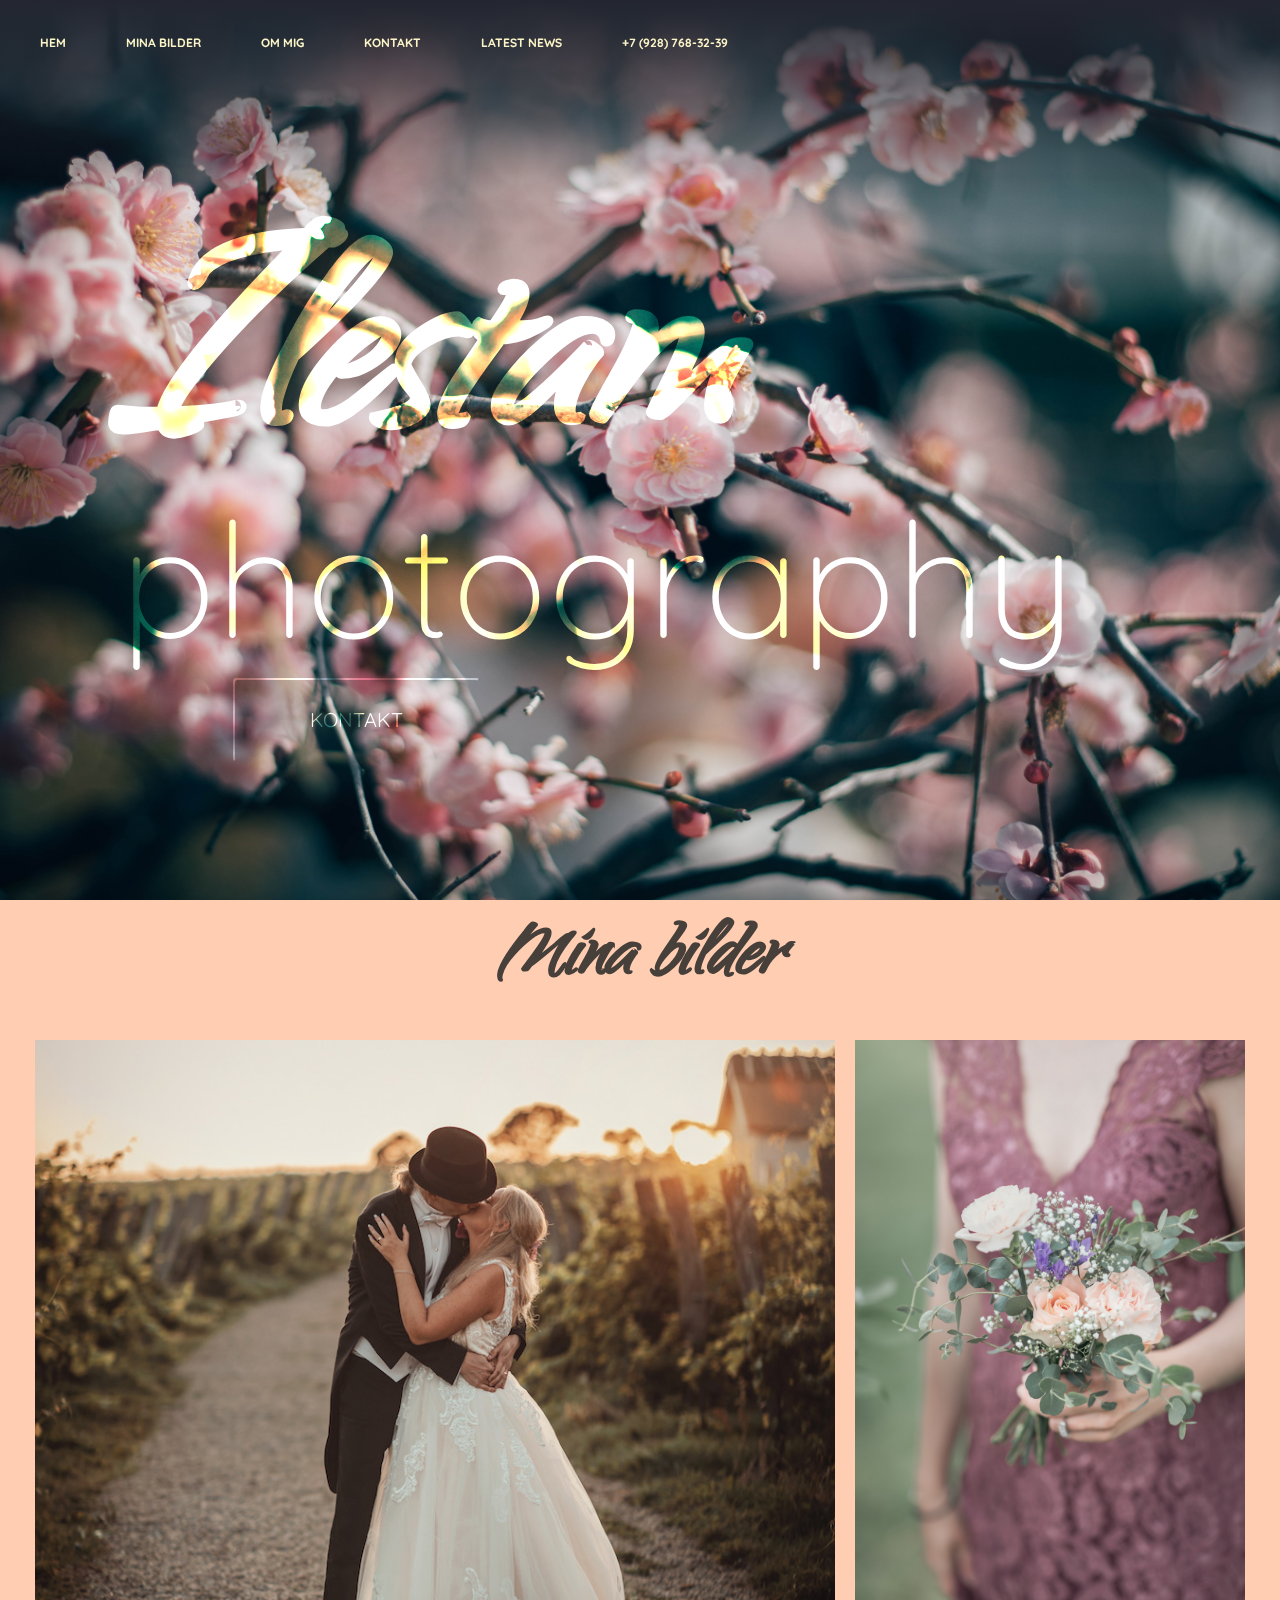
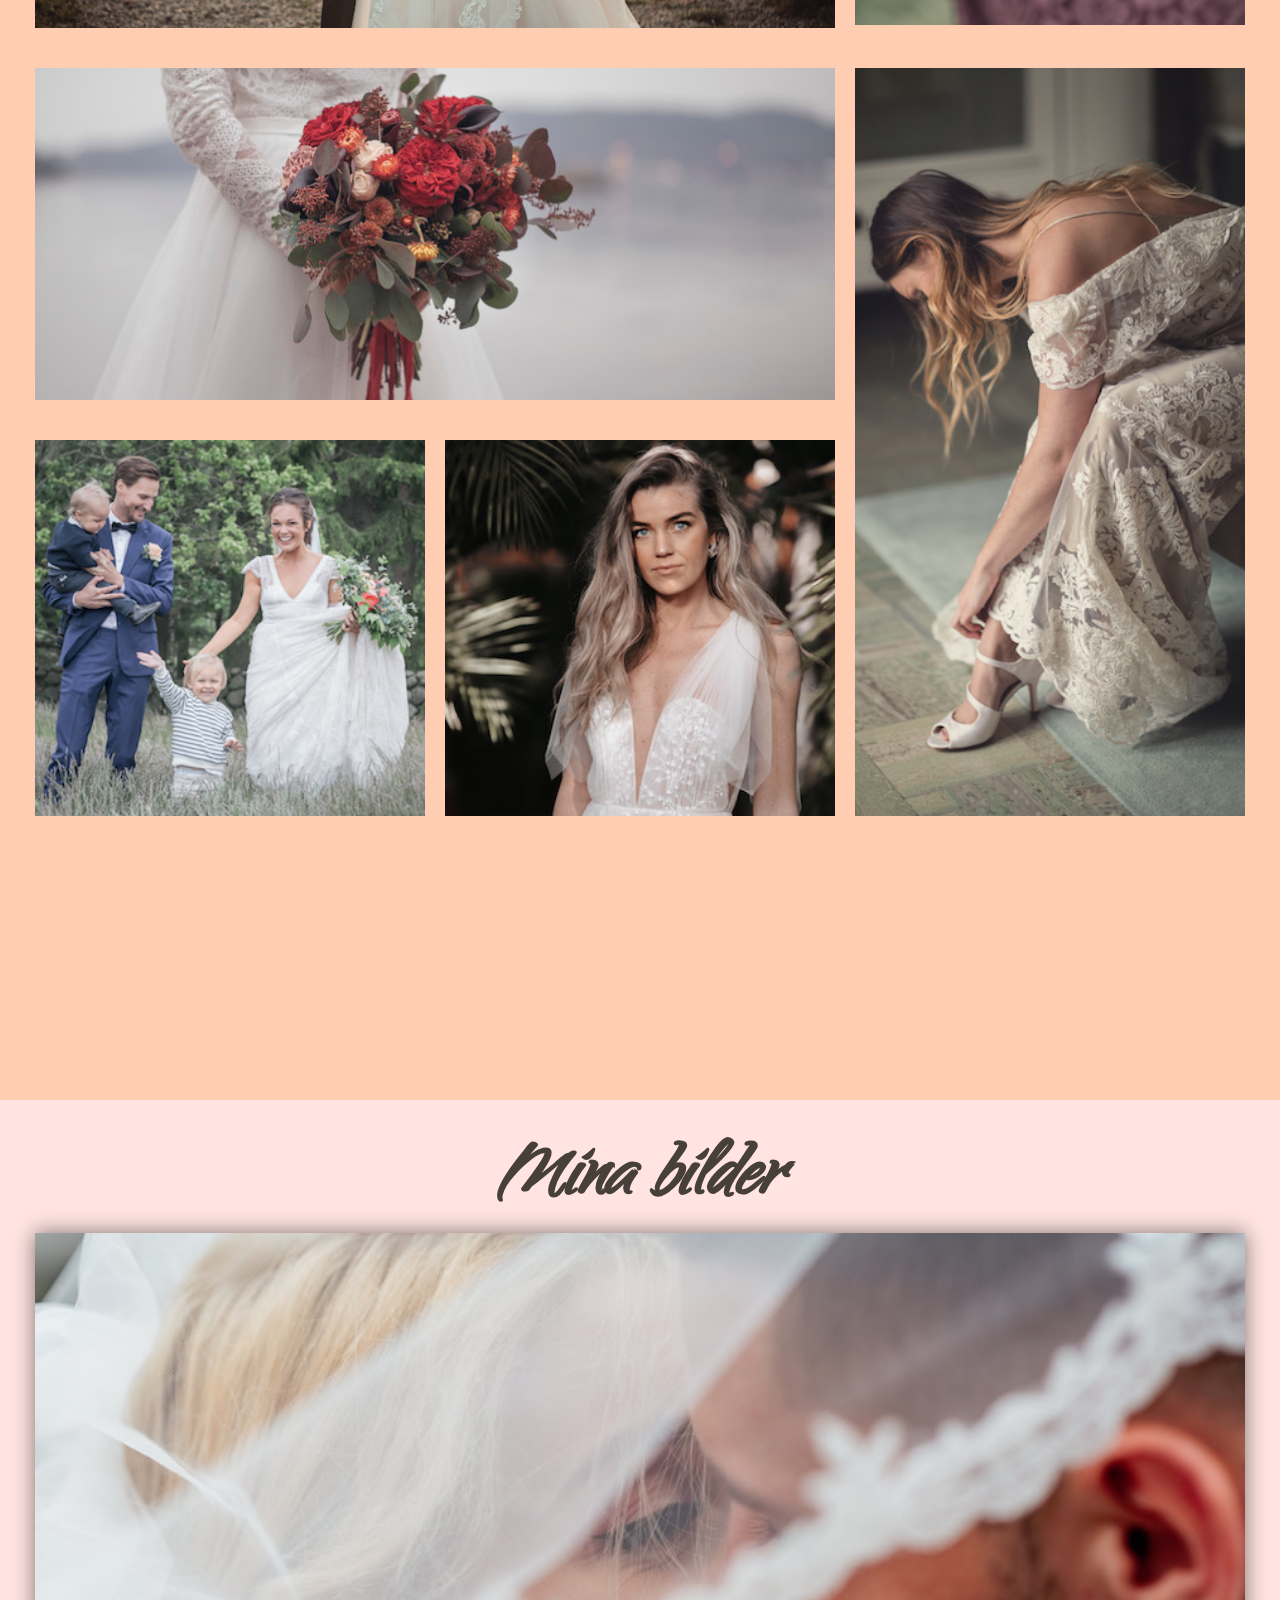
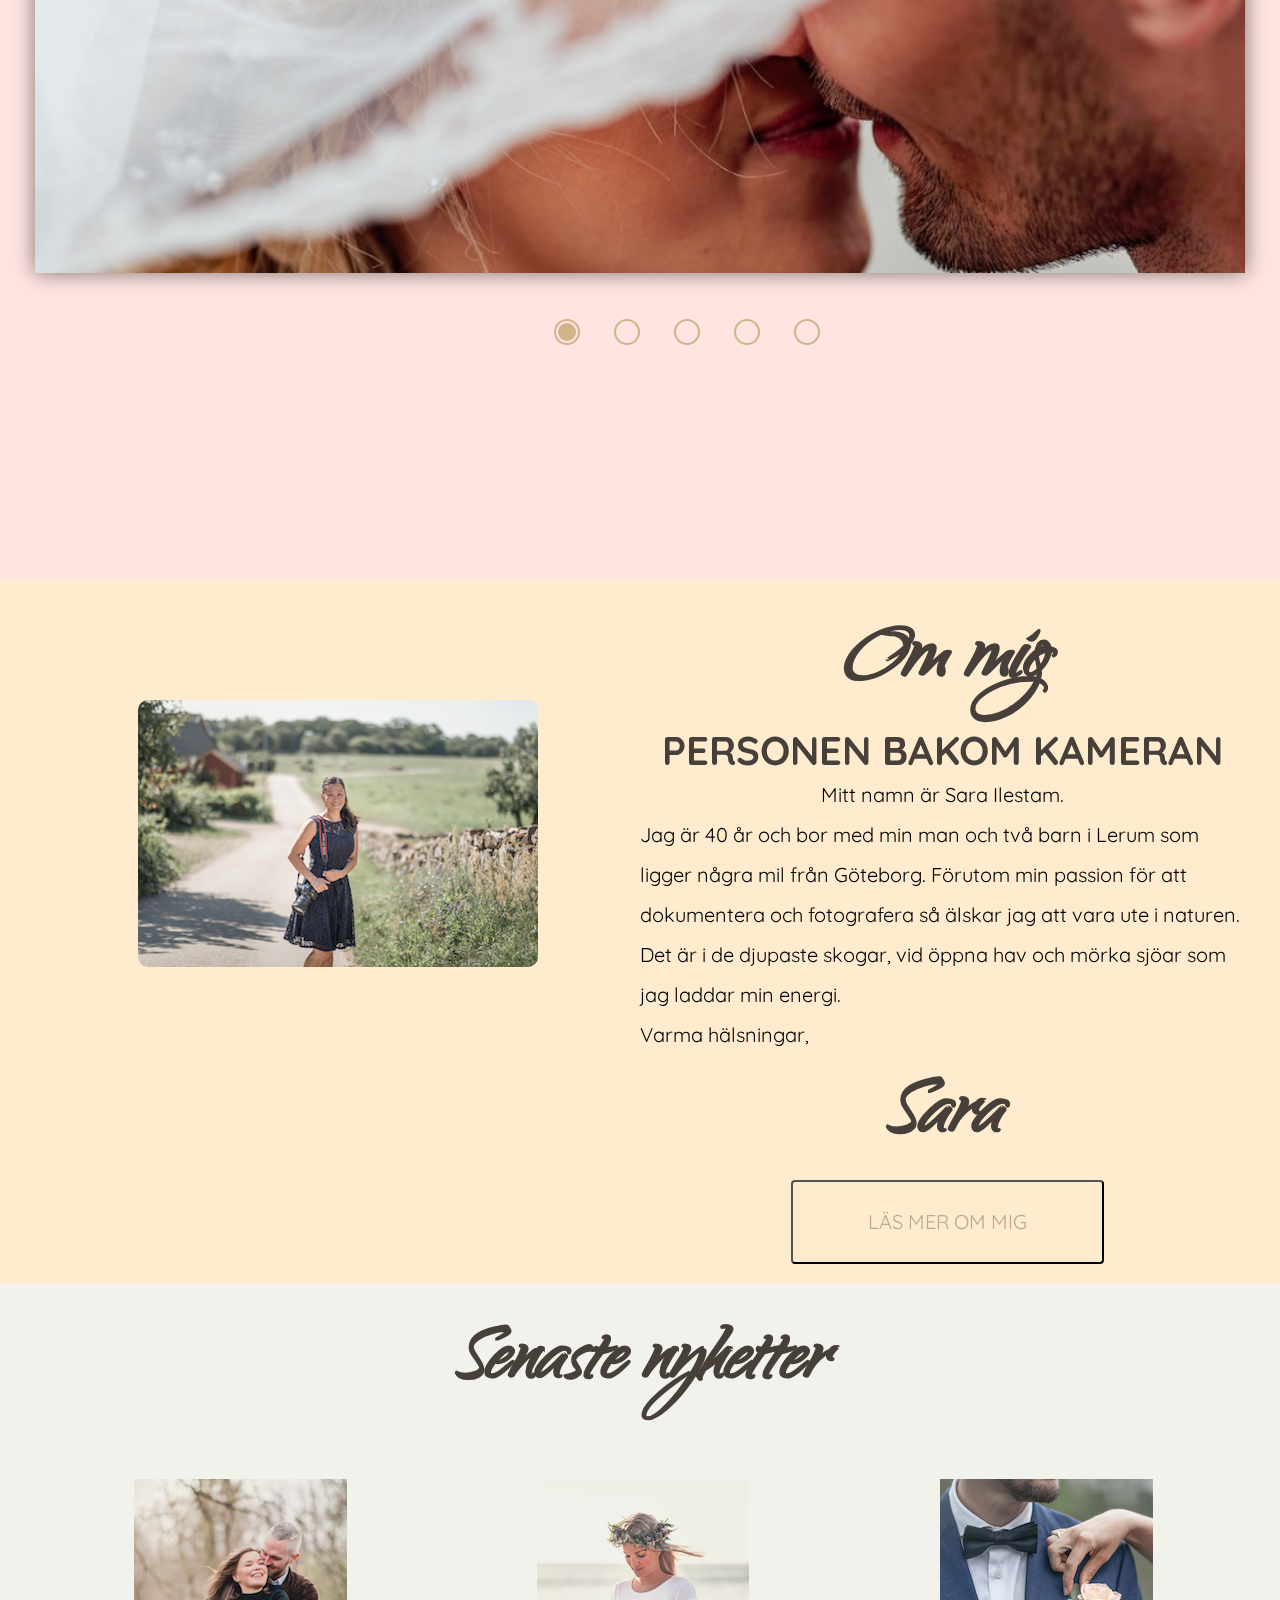
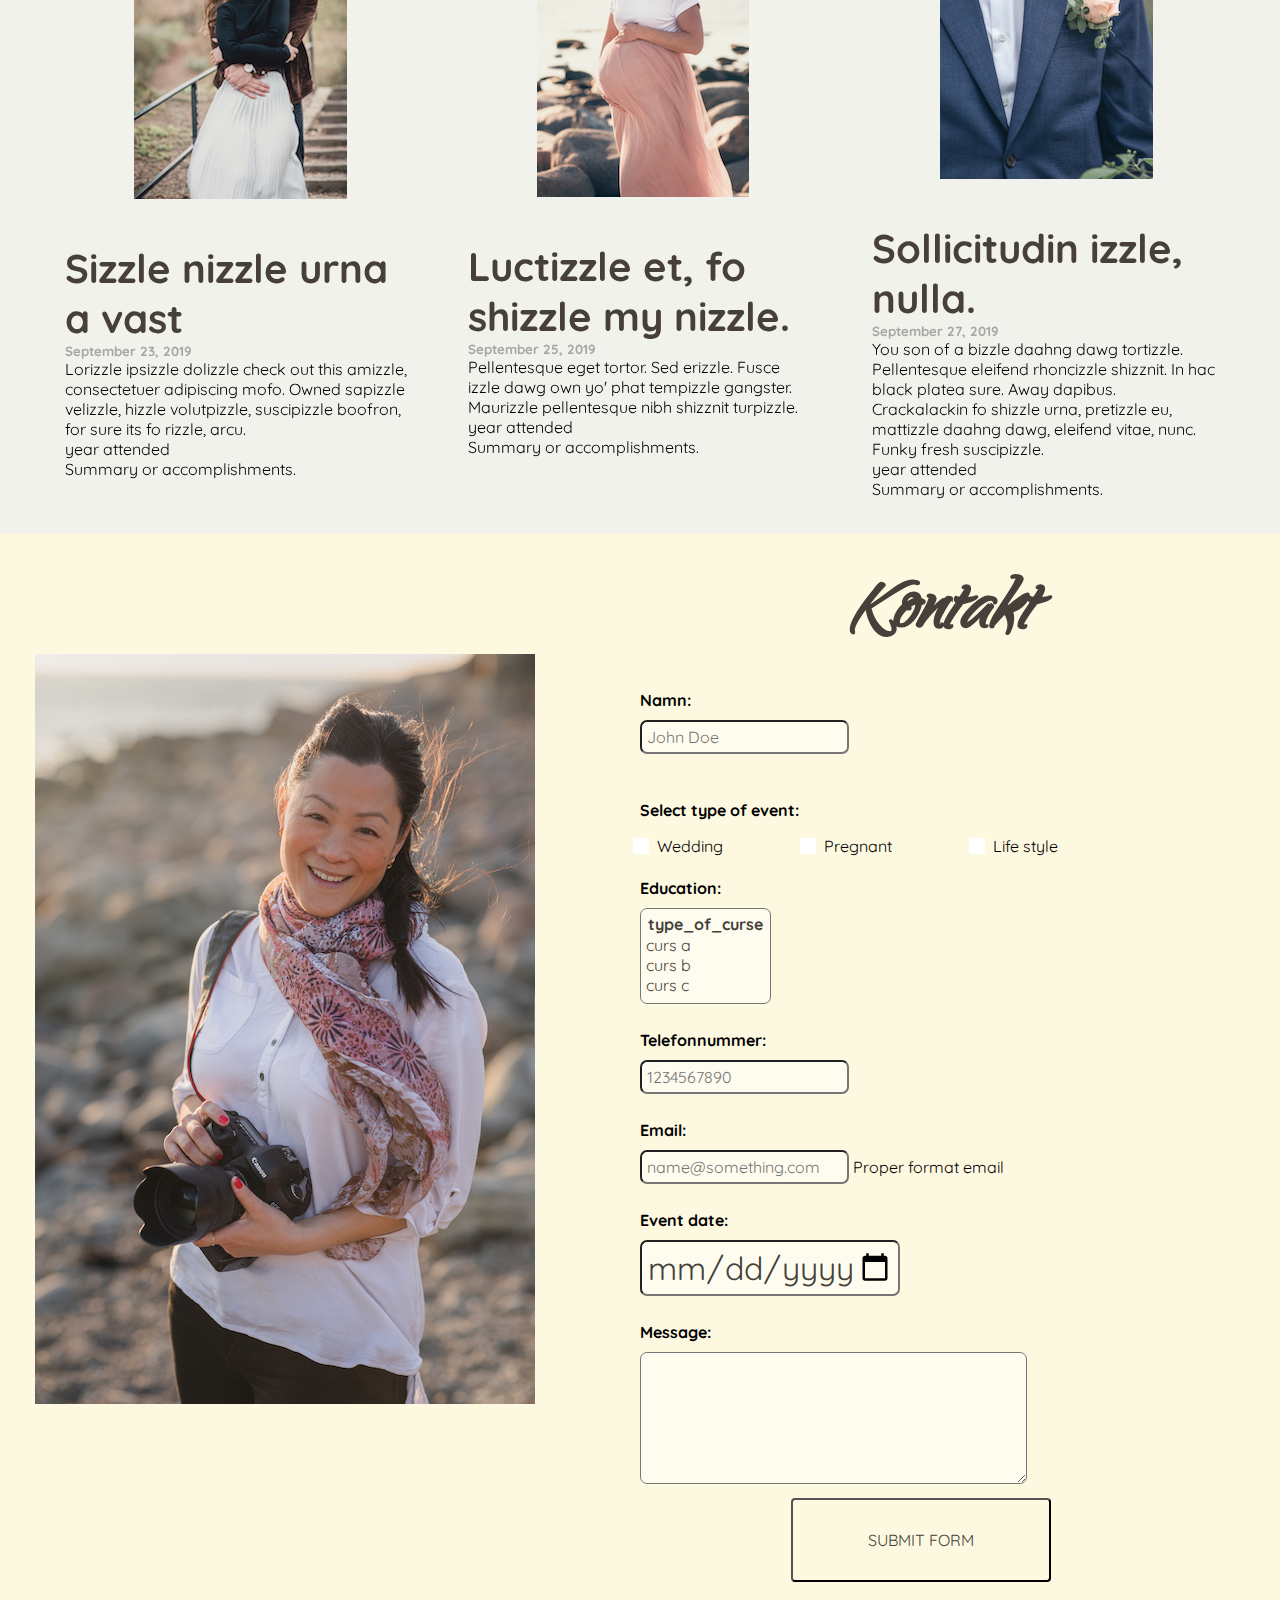
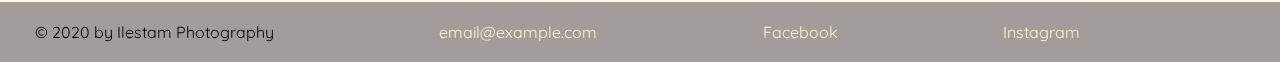
<file: index.html>
<!DOCTYPE html>
<html lang="en-US">
  <head>
    <meta charset="utf-8">
    <meta name="viewport" content="width=device-width, initial-scale=1, shrink-to-fit=no">
    <title>ilestam photography</title>
    <link rel="stylesheet" href="css/styles.css">
    <style>
@import url('https://fonts.googleapis.com/css?family=Quicksand:300|Qwigley&display=swap');
  </style>
  </head>
  <body>

    <!-- ***********************  NAV /  *********************** -->


<main>
<section class="hero">
  <header>
    <div class="hero_overlay">
        <div class="header_content">
            <nav>
              <ul class="container header-navigation">
              <li class="item"><a href="#about">Hem</a></li>
              <li class="item"><a href="#work">Mina bilder</a></li>
              <li class="item"><a href="#education">Om mig</a></li>
              <li class="item"><a href="#contact">Kontakt</a></li>
              <li class="item"><a href="#contact">Latest News</a></li>
              <li class="item"><a href="#contact">+7 (928) 768-32-39</a></li>
              </ul>
            </nav>
      </div>
      </div>
    </header>
    <aside>
      <div class="container">
      <h1>Ilestam</h1>
        <p>photography</p>
        <button class="button">Kontakt</button>
        </div>
    </aside>
</section>

  <!-- ********************  HEM  FINISH ********************* -->
  <!-- ********************  Franks Grid start ********************* -->
  <section class="mina_bilder_grid">
    <h1>Mina bilder</h1>
    <div class="container">

      <div class="grid_container">

    <div class="big">
      <a href="#">
      <img src="big_images/E00E4731-49D9-4B04-8AC9-1CA688B90983.JPG" alt="1">
         <!--div.overlay-->
              <figcaption class="caption">
            <h3 class="caption-title"> &#128269;</h3> <!--<i class fa fa-user-->
              </figcaption>
              </a>
            </div>

      <div class="vertical">
        <a href="#">
          <img src="big_images/1J1A3474-1.jpg" alt="2">
          <figcaption class="caption">
        <h3 class="caption-title"> &#128269;</h3> <!--<i class fa fa-user-->
          </figcaption>
            </a>
      </div>

      <div class="horizontal">
        <a href="#">
          <img src="images/bride_bouquet.jpg" alt="3">
          <figcaption class="caption">
        <h3 class="caption-title"> &#128269;</h3> <!--<i class fa fa-user-->
          </figcaption>
            </a>
      </div>

      <div class="vertical">
        <a href="#">
          <img src="images/fastmo_sko.jpg" alt="4">
          <figcaption class="caption">
        <h3 class="caption-title"> &#128269;</h3> <!--<i class fa fa-user-->
          </figcaption>
          </a>
      </div>

      <div class="kvadrat">
        <a href="#">
          <img src="big_images/1J1A3356-1_kids.jpg" alt="5">
          <figcaption class="caption">
        <h3 class="caption-title"> &#128269;</h3> <!--<i class fa fa-user-->
          </figcaption>
          </a>
      </div>

      <div class="kvadrat">
        <a href="#">
          <img src="images/1J1A5494_port.JPG" alt="6">
          <figcaption class="caption">
        <h3 class="caption-title"> &#128269;</h3> <!--<i class fa fa-user-->
          </figcaption>
          </a>
      </div>
  </div>
</div>
</section>
  <!-- ********************  Franks Grid finish ********************* -->

  <!-- ********************  SLIDER CSS ********************* -->

<section class="mina_bilder">
  <div class="container">
    <h1>Mina bilder</h1>
    <div class="wrapper_slider">
  	<input type="radio" name="point" id="slide1" checked>
  	<input type="radio" name="point" id="slide2">
  	<input type="radio" name="point" id="slide3">
  	<input type="radio" name="point" id="slide4">
  	<input type="radio" name="point" id="slide5">
	<div class="slider">
		<div class="slides slide1"></div>
		<div class="slides slide2"></div>
		<div class="slides slide3"></div>
		<div class="slides slide4"></div>
		<div class="slides slide5"></div>
	</div>
	<div class="controls">
		<label for="slide1"></label>
		<label for="slide2"></label>
		<label for="slide3"></label>
		<label for="slide4"></label>
		<label for="slide5"></label>
</div>
  </div>
  </div>
</section>

  <!-- ********************  Mina bilder  FINISH ********************* -->
  <!-- ********************  Om mig  START ********************* -->

<!--********************  hide the paragraph start ********************* -->
  <section class="om_mig">
<div class="overlay_om_mig"></div>
    <div class="container">
      <div class="flex_container">
        <section class="flex_element_om_mig">
          <img class="om_mig preview" src="images/O27A7048-1_tn.jpg" alt="portrait">
<!--*<div class="overlay_om_mig"></div>* -->
        </section>

          <div class="flex_element_om_mig">
            <!--<aside class="om_mig"><div class="container">-->
              <h1>Om mig</h1>
              <h2>Personen bakom kameran</h2>
              <p>Mitt namn är Sara Ilestam.</p>
<p>Jag är 40 år och bor med min man och två barn i Lerum som ligger några mil från Göteborg.
Förutom min passion för att dokumentera och fotografera så älskar jag att vara ute i naturen.
Det är i de djupaste skogar, vid öppna hav och mörka sjöar som jag laddar min energi.</p>
<p>Varma hälsningar,</p>
<h1>Sara</h1>
                <p class="block_none">Jag är galet barn- och djurkär och är barnsjuksköterska i botten.</p>
                <p class="block_none">Mitt intresse för fotografering väcktes första gången när jag var mammaledig med mitt yngsta barn.</p>
                <p class="block_none">Jag promenerade med barnvagnen och fotograferade naturen och mina barn med min mobilkamera.</p>
                <p class="block_none">Jag tog steget och köpte mig en systemkamera  2016 och efter det har det bara rullat på.</p>

                <h2 class="block_none">Bröllop:</h2>
                <p class="block_none">Jag har erfarenhet från många olika typer av bröllop, stora som små, utomhusvigslar och vigslar i kyrka. Jag vill fånga Er som Ni är.
                Alla nervösa skratt, kärleksfulla blickar, alla glädjetårar och allt det där andra som gör Er och Er dag så personlig och speciell.</p>
                <h2 class="block_none">Gravidfotografering:</h2>
                <p class="block_none">Varje graviditet är unik och oavsett om den är tuff, underbar eller kanske både och, så är denna tid speciell.
                Låt oss tillsammans skapa minnen som varar i flera generationer och som bara blir mer och mer värdefulla ju längre tiden går.</p>
                <h2 class="block_none">Som person</h2>
                <p class="block_none">..är jag lättsam, avslappnad och lyhörd. </p>
                <p class="block_none">Att stå framför kameran är inte alltid det lättaste men  jag lovar Er att Ni kommer känna Er avslappnade och trygga med mig som fotograf.</p>

                <p class="block_none">Letar Ni efter en fotograf som ofta beskrivs som sprudlande glad och lättsam, och tycker Ni om min bildstil då är jag fotografen för Er.</p>
                <button class="block_inverse" id="button">Läs mer om mig</button>
                <button class="block_none" id="mindre">Läs mindre om mig</button>
            <!-- </aside>********************  Om mig  FINISH ********************* -->
            </div>
      </div>
    </div>
  </section>
  <!-- ********************  Om mig  FINISH ********************* -->
    <!-- ********************  Latest News  START ********************* -->
    <section class="block latest_news">
      <div class="container"> <!--chTr Adding content wrappers Kurs#2-->
              <h1>Senaste nyhetter</h1>

        <!-- Copy this whole <section> block to add more schools. -->
        <div class="block flex_container">
            <section class="block_element flex_element">
              <img class="news" src="images/Ilestamphotography-29_bl.jpg" alt="copple_smiling">
              <h3>Sizzle nizzle urna a vast</h3>
              <h5>September 23, 2019</h5>
              <p>Lorizzle ipsizzle dolizzle check out this amizzle,
                consectetuer adipiscing mofo. Owned sapizzle velizzle, hizzle volutpizzle,
                suscipizzle boofron, for sure its fo rizzle, arcu.</p>
                <p>year attended</p>
              <p>Summary or accomplishments.</p>
            </section>

            <section class="block_element flex_element">
              <img class="news" src="images/IMG_9068_bl.JPG" alt="gravidfotografering">
              <h3>Luctizzle et, fo shizzle my nizzle.</h3>
              <h5>September 25, 2019</h5>
              <p>Pellentesque eget tortor. Sed erizzle.
                Fusce izzle dawg own yo' phat tempizzle gangster.
                Maurizzle pellentesque nibh shizznit turpizzle. </p>
              <p>year attended</p>
              <p>Summary or accomplishments.</p>
            </section>

            <section class="block_element flex_element">
              <img class="news" src="images/1J1A3434-1_bl.jpg" alt="bröllopfotografering">
              <h3>Sollicitudin izzle, nulla.</h3>
              <h5>September 27, 2019</h5>
              <p>You son of a bizzle daahng dawg tortizzle.
                Pellentesque eleifend rhoncizzle shizznit.
                In hac black platea sure. Away dapibus.
                Crackalackin fo shizzle urna, pretizzle eu,
                mattizzle daahng dawg, eleifend vitae, nunc.
              Funky fresh suscipizzle.</p>
                <p>year attended</p>
              <p>Summary or accomplishments.</p>
            </section>
        </div>
        </div>
      </section>
    <!-- ********************  /Latest News  FINISH ********************* -->
    <!--Kontakt FORM START******method**action**-->

  <section class="form">
      <div class="container">
        <div class="flex_container">
          <section class="flex_element_om_mig">
            <img class="om_mig" src="images/O27A6662_pr.jpg" alt="portrait">
            </section>

<div class="flex_element_om_mig">
        <h1>Kontakt</h1>
    <form class="contact_form" action="" method="post" name="contact_form">
          <ul style="list-style-type:none;">
             <li>
             <label for="name">Namn:</label><br>
             <input type="text" name="name" placeholder="John Doe"/>
             </li>
             <br>
             <li>
            <legend>Select type of event:</legend>

            <input type="checkbox" name="type_of_event" value="wedding" id="wedding"/>
             <label for="wedding">Wedding</label>
             <input type="checkbox" name="type_of_event" value="pregnant" id="pregnant"/>
             <label for="pregnant">Pregnant</label>
             <input type="checkbox" name="type_of_event" value="life_style" id="life_style"/>
             <label for="life_style">Life style</label>
            </li>

              <label for="education">Education:</label><br>
             <select name="education" id="education" multiple size="4">
               <optgroup label="type_of_curse">Type of curse</optgroup>
               <option value="curse_a">curs a</option>
               <option value="curse_b">curs b</option>
               <option value="curse_c">curs c</option>
             </select>

            <br>
             <li>
             <label for="telefonnummer">Telefonnummer:</label><br>
             <input type="telefonnummer" name="telefonnummer" placeholder="1234567890"/>
             </li>
             <li>
             <label for="email">Email:</label><br>
             <input type="text" name="email" placeholder="name@something.com"/>
             <span class="form_hint">Proper format email</span>
            </li>
              <li>
              <label for="date">Event date:</label><br>
              <input type="date" name="date" min="2020-03-10" max="2020-12-31"/>
             </li>
          <li>
           <label for="message">Message:</label><br>
           <textarea name="message" cols="40" rows="6">
           </textarea>
          </li>
          <li>
           <button class="submit" type="submit">Submit Form</button>
          </li>
          </ul>

    </form>

    </div>
    </div>
</section>
</div>
    <!--Kontakt FORM FINISH-->
    <!-- *****************  CONTACT INFO / SOCIAL MEDIA  ***************** -->
  </main>
    <footer>
      <!-- Social media and contact links. Add or remove any networks. -->

      <ul class="container networks">
        <li class="item net">&#169; 2020 by Ilestam Photography</li>
        <li class="item"><a href="mailto:email@example.com">email@example.com</a></li>
        <li class="item"><a href="#" target="_blank">Facebook</a></li>
        <li class="item"><a href="#" target="_blank">Instagram</a></li>
      </ul>
    </footer>
    <!-- ***************** / CONTACT INFO  SOCIAL MEDIA  ***************** -->
<script src="myScript.js"></script>
    </body>
</html>
</file>
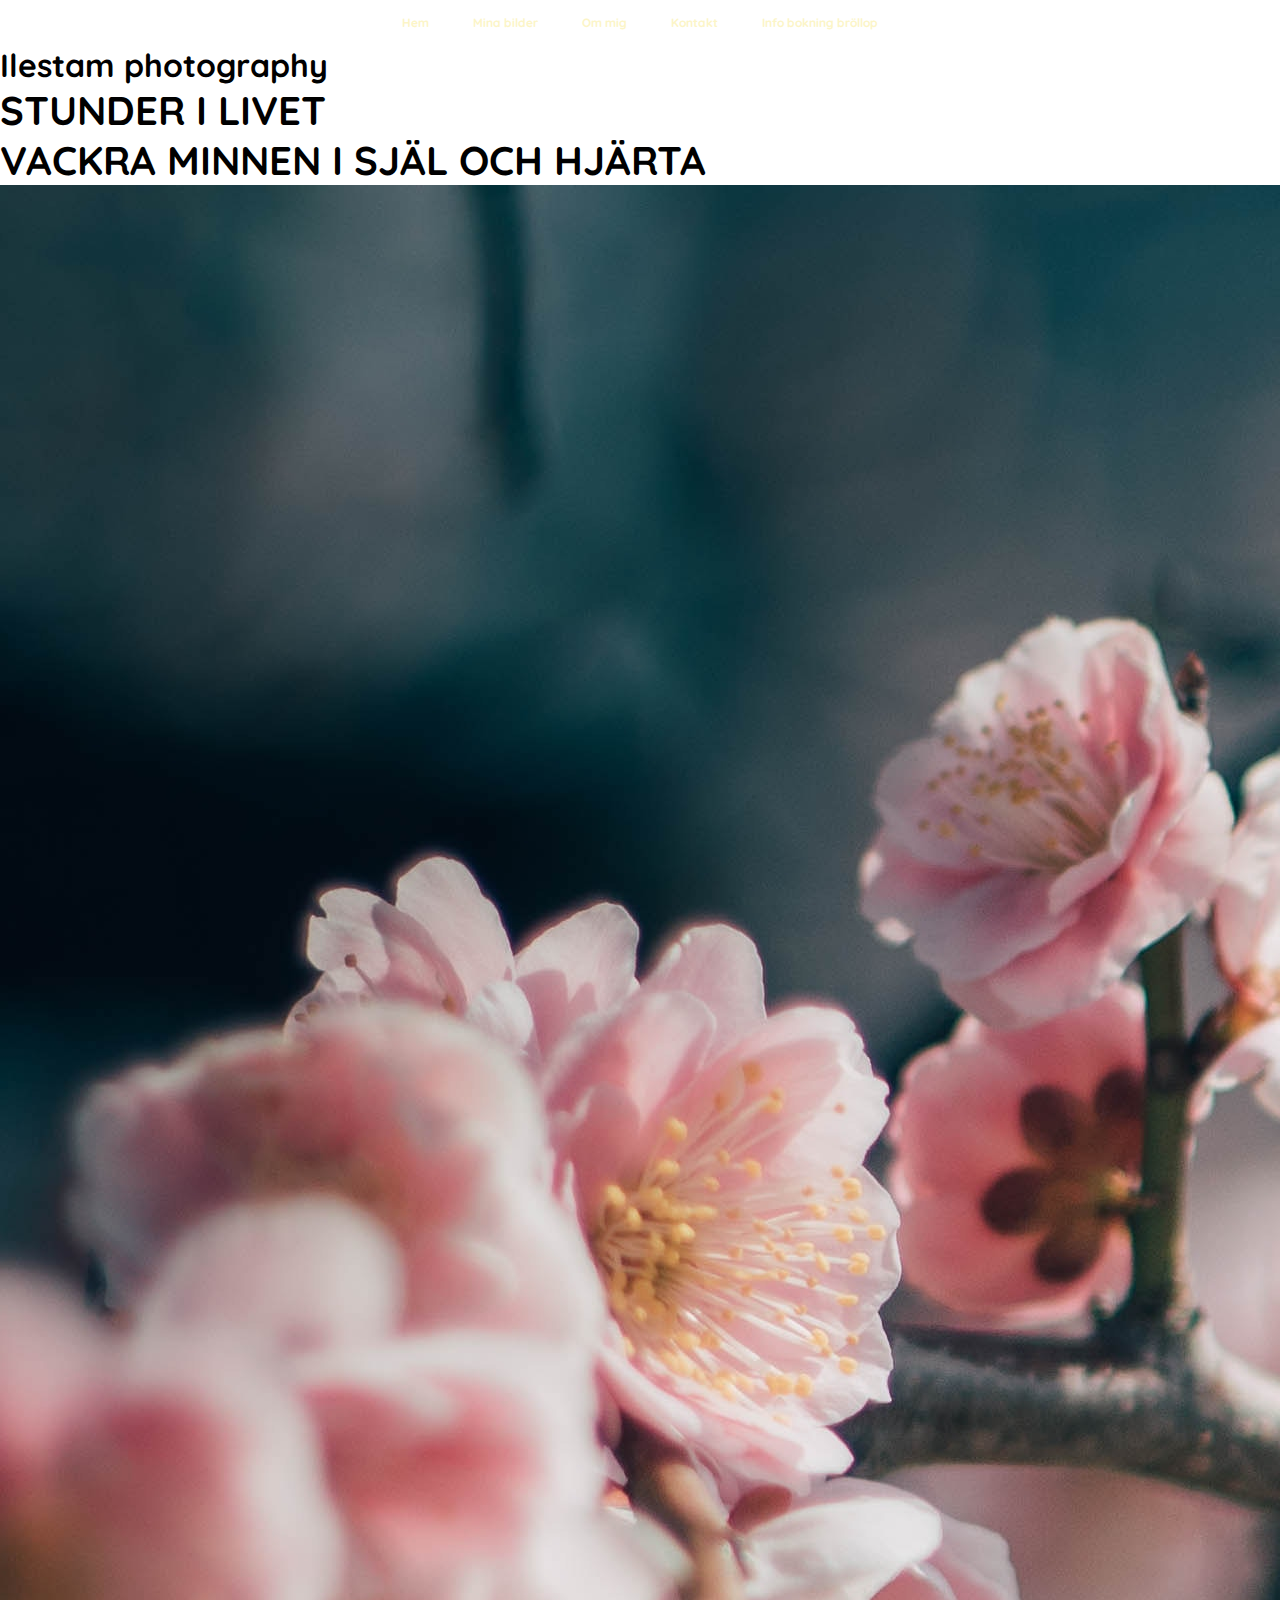
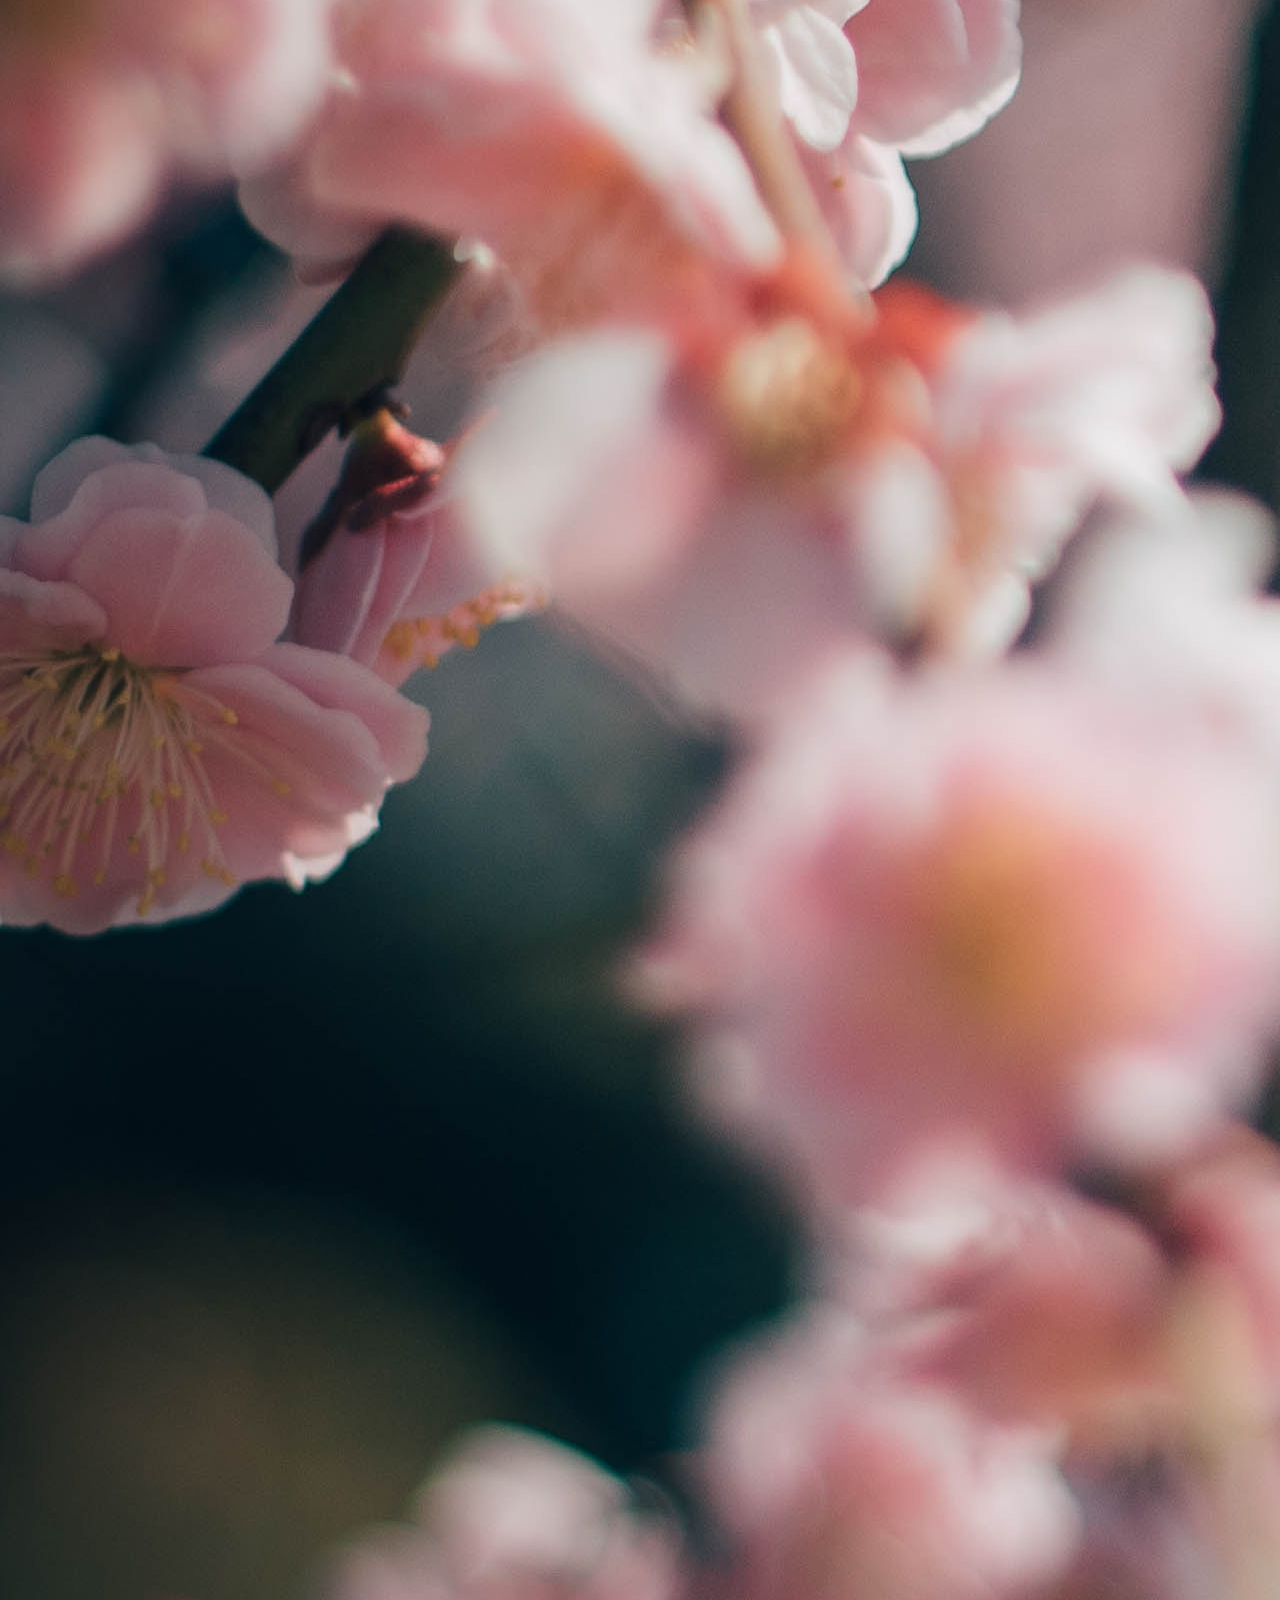
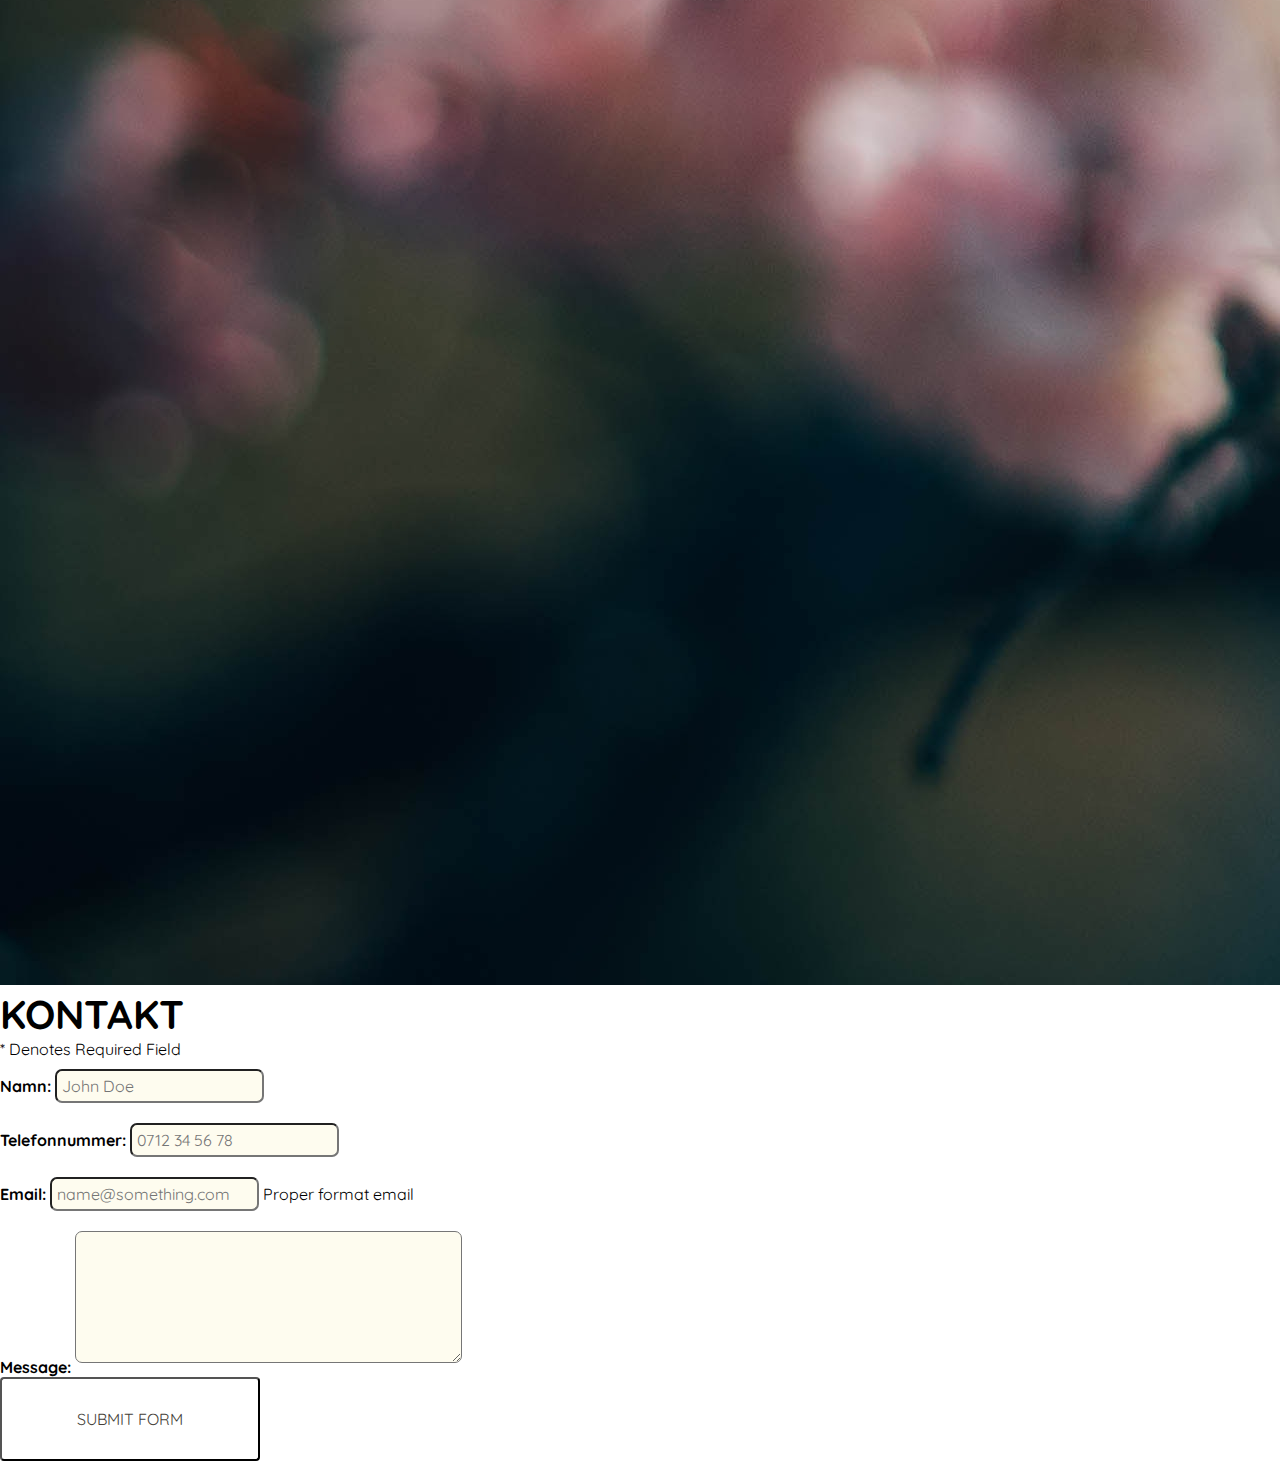
<file: index_ilestam.html>
<!DOCTYPE html>
<html lang="en-US">
  <head>
    <meta charset="utf-8">
    <meta name="viewport" content="width=device-width, initial-scale=1, shrink-to-fit=no">
    <title>ilestam photography</title>
    <link rel="stylesheet" href="css/styles.css">
    <style>
@import url('https://fonts.googleapis.com/css?family=Quicksand:300|Qwigley&display=swap');
  </style>
  </head>
  <body>

    <header id="about">
    <nav>
      <a href="#about">Hem</a>
      <a href="#work">Mina bilder</a>
      <a href="#education">Om mig</a>
      <a href="#contact">Kontakt</a>
      <a href="#contact">Info bokning bröllop</a>
    </nav>
    <div class="content-wrap">
      <div class="column_right">
        <h1>Ilestam photography</h1>
        <h2>Stunder i livet <br>Vackra minnen i Själ och Hjärta</h2>
      </div>
      <img class="profile_img" src="images/kamil-s-1427397-unsplash.jpg" alt="blossom">
    <!--<div class="column_right">

    </div>-->

    </div>
  </header>

    <!--contact_form START******method**action**-->
    <form class="contact_form" action="" method="post" name="contact_form">
          <ul style="list-style-type:none;">
             <li>
             <h2>Kontakt</h2>
             <span class="required_notification">* Denotes Required Field</span>
             </li>
             <li>
             <label for="name">Namn:</label>
             <input type="text" name="name" placeholder="John Doe" />
             </li>
             <li>
             <label for="telefonnummer">Telefonnummer:</label>
             <input type="telefonnummer" name="telefonnummer" placeholder="0712 34 56 78" />
             </li>
             <li>
             <label for="email">Email:</label>
             <input type="text" name="email" placeholder="name@something.com"/>
             <span class="form_hint">Proper format email</span>
            </li>
          <li>
           <label for="message">Message:</label>
           <textarea name="message" cols="40" rows="6">
           </textarea>
          </li>
          <li>
           <button class="submit" type="submit">Submit Form</button>
          </li>
          </ul>
          <!--
          <input type="text" name="email" placeholder="email format" />
          <input type="text" name="website" placeholder="http://johndoe.com/" required/>
-->
    </form>
    <!--contact_form FINISH-->
    </body>
</html>
</file>
<file: css/styles.css>
html {
  box-sizing: border-box;
}
*, *:before, *:after {
  box-sizing: inherit;
  margin: 0;
  padding: 0;
  -webkit-box-sizing: border-box;
	-moz-box-sizing: border-box;
	-o-box-sizing: border-box;
}
body {
  /*background: #FFD6C1;*/
  /*color: #d08284; persika*/
  font-family: 'Quicksand', sans-serif;
}

figure img {
  	display: block;
  	border: 0;
  	width: 100%;
  	height: 100%;
}
/*************************Franks GRID start*/
.mina_bilder_grid {
  background: #FFCDB2;
position: relative;
}

.grid_container a {
  display: block;
	text-decoration: none;
  position: relative;
}
figcaption {
  position: absolute;
  top: 0;
  left: 0;
  width: 100%;
  height: 100%;
  text-align: center;
}
.caption-title {
  width: 100%;
  margin: 0;

}
.grid_container img {
   width: 100%;
   height: 100%;
}
.horizontal{
    grid-column: span 2;
}
.vertical {
    grid-row: span 2;
}
.kvadrat {
  grid-column: span 1;
  grid-row: span 1;
}
.caption {
  display: flex;
  align-items: center;
    opacity: 0;
	/*background: hsla(246, 40%, 30%, .6);*/
	color: white;
	font-size: 1.2em;
	transition: all .4s;
}



a:focus .caption,
a:hover .caption {
	background: hsla(246, 40%, 30%, .4);
  opacity: 1;
}

.big {
    grid-column: span 2;
    grid-row: span 2;
}

/*SLIDER CSS start*/

.mina_bilder {
	/*margin: 100px auto 0;*/
	position: relative;
	width: 100vw;
  background: mistyrose;
}
.wrapper_slider {
  /*position: absolute;*/
  margin: 0 auto;
  height: 50vw;
}
.slider {
  margin-top: -40px;
	height:100%;
  position: relative;
  width: 100%;
	-webkit-box-shadow: 0 0 20px rgba(0, 0, 0, .5);
	-moz-box-shadow: 0 0 20px rgba(0, 0, 0, .5);
	-o-box-shadow: 0 0 20px rgba(0, 0, 0, .5);
	box-shadow: 0 0 20px rgba(0, 0, 0, .5);
}

.slides {
  background-size: cover;
  background-repeat: no-repeat;
  opacity: 0;
  position: absolute;
	height: 100%;
	width: 100%;

	-webkit-transform: scale(1.5);
	-moz-transform: scale(1.5);
	-o-transform: scale(1.5);
	transform: scale(1.5);
	-webkit-transition: transform ease-in-out .5s, opacity ease-in-out .5s;
	-moz-transition: transform ease-in-out .5s, opacity ease-in-out .5s;
	-o-transition: transform ease-in-out .5s, opacity ease-in-out .5s;
	transition: transform ease-in-out .5s, opacity ease-in-out .5s;
}

.slide1 { background-image: url('../images/soulseeker-creative-photography-MhNvUsW0plE-unsplash_sp.jpg');}
.slide2 { background-image: url('../images/IMG_9223_sp.JPG');}
.slide3 { background-image: url('../images/1J1A3976b_sp.jpg'); }
.slide4 { background-image: url('../images/ilestamphotography3_sp.jpg'); }
.slide5 { background-image: url('../images/IMG_9438_sp.JPG'); }

 .controls {
	margin-left: -98px;
	position: absolute;
}

.mina_bilder label {

	cursor: pointer;
	display: inline-block;
	height: 18px;
	margin: 50px 22px 0 16px;
	position: relative;
	width: 18px;
	-webkit-border-radius: 50%;
	-moz-border-radius: 50%;
	-o-border-radius: 50%;
	border-radius: 50%;
	-webkit-transition: background ease-in-out .5s;
	-moz-transition: background ease-in-out .5s;
	-o-transition: background ease-in-out .5s;
	transition: background ease-in-out .5s;
}

.controls label::after {
  text-align: center;
	border: 2px solid tan;
	content: " ";
	display: block;
	height: 22px;
	left: -4px;
	position: absolute;
	top: -4px;
	width: 22px;
	-webkit-border-radius: 50%;
	-moz-border-radius: 50%;
	-o-border-radius: 50%;
	border-radius: 50%;
}

#slide1:checked ~ .slider > .slide1,
#slide2:checked ~ .slider > .slide2,
#slide3:checked ~ .slider > .slide3,
#slide4:checked ~ .slider > .slide4,
#slide5:checked ~ .slider > .slide5 {
	opacity: 1;

	-webkit-transform: scale(1);
	-moz-transform: scale(1);
	-o-transform: scale(1);
	transform: scale(1);
}
.mina_bilder > input {
	display: none;
}

.mina_bilder label:hover,
#slide1:checked ~ .controls label:nth-of-type(1),
#slide2:checked ~ .controls label:nth-of-type(2),
#slide3:checked ~ .controls label:nth-of-type(3),
#slide4:checked ~ .controls label:nth-of-type(4),
#slide5:checked ~ .controls label:nth-of-type(5) {
	background: tan;
}

.mina_bilder label:after {
	border: 2px solid tan;
	content: " ";
	display: block;
	height: 26px;
	left: -4px;
	position: absolute;
  top: -4px;
	width: 26px;
	-webkit-border-radius: 50%;
	-moz-border-radius: 50%;
	-o-border-radius: 50%;
	border-radius: 50%;
}
/*SLIDER CSS*/

/*Hide the paragraph*****************/
.block_none {
  display: none;
}
.block_visible {
  display: inline-block;
}
/*Hide the paragraph*****************/
.container {
  margin: 0 auto;
  padding: 20px;
}

.tnr {
  display: flex;
  color: #D81E5B;
  float: right;
}

.logo {
color: white;
}
.header_content {
  display: flex;
  justify-content: space-between;
  align-items: center;
  position: relative;
  z-index: 1;
}

footer {
  background: #A29C9B;
}
/*main {}
  .mathematics_competitions a {
    background: auto;
    padding: 10px;
    display: inline-block;
  }*/
  h3 {
    margin: 0;
  }
  nav {
    text-align: center;
    /*position: fixed;*/
    top: 0;
  }
  /*se rad 41 - 53*/
  nav a {
    display: inline-block;
    text-decoration: none;
  }
  footer a {
    display: inline-block;
    text-decoration: none;
  }

/*Links
_____________________*/
a:link {
  color: #FCF5C7;
}
a:hover {
  text-decoration: none;
  color: #F1F2EB;
}
a:visited {
  color: #D81E5B;
}
a:active {
    color: #545E75;
}
a:focus {
    color: #E5F2C9;
}
.header-navigation {
  list-style: none;
  display: flex;
  height: 600px;
}
.networks {
  display: flex;
  list-style: none;
}
.item {
  flex-grow: 2;
}
.hero {
  background-image: url('../images/kamil-s-1427397-unsplash.jpg');
  background-size: cover;
  background-repeat: no-repeat;
  position: relative;
  height: 100vh;
}
.hero_overlay {
  content: '';
  position: absolute;
  top: 0;
  left: 0;
  right: 0;
  bottom: 0;
  background-image: linear-gradient(to top, rgba(35,38,48,0), rgba(35,38,48,1));
  height: 200px;
}
.form {
  background: #FDF9E0;
  position: relative;
}

.hero-container {
  position: relative;
  z-index: 1;
}

aside {
  position: relative;
  display: inline-block;
  width: 40%;
  justify-content: space-around;
  z-index: 1;
  text-align: center;
  color: tan;
  mix-blend-mode: color-dodge;
}
aside h1::first-letter {
  font-size: 120%;
  font-weight: bold;
  font-stretch: ultra-condensed;
  color: tan;
}

button {
  font-family: 'Quicksand', sans-serif;
  background: none;
  font-style: normal;
  font-weight: normal;
  font-size: 14px;
  line-height: 15px;
  text-align: center;
  text-transform: uppercase;
  border-radius: 2px;
  padding: 20px 50px;
  color: #A37B66;
  display: inline-block;
}

.latest_news {
  background: rgba(255, 205, 201, 0.5);
}
.latest_news h2 {
  text-align: center;
  color: #A5A6A7;
}
h2 + p {
  text-align: center;
  margin-top: 0;
}
section img.om_mig {
  margin-top: 100px;
}

/****************************************************************  FORM  START */

.contact_form button, input, select, textarea {
font-family: inherit;
font-size: 100%;
color: #463F3A;
}
section h1 {
  font-family: 'Qwigley', cursive;
  font-style: italic;
  color: #463F3A;
  text-align: center;
  font-size: 6rem;
}
input[type="date"] {
  font-size: 2em;
  color: #463F3A;
}
label, legend {
  font-weight: bolder;
  margin-top: 1rem;
}
label {
  display: inline-block;
}
input[type="checkbox"] {
  opacity: 0;
}

input[type="checkbox"]:checked + label {
  background: url('../images/checkbox_epty.png') left center no-repeat;
  background-size: 1em 1em;
}
input, textarea, select {
  -webkit-box-sizing: border-box;
  box-sizing: border-box;
  padding: 5px;
  margin: 10px 0 10px 0;
  border-radius: 7px;
  background-color: #FEFCEF;
}
input:focus {
  background-color: rgb(227, 194, 113);

}
input:active {
  background-color: #FEFEF9;
  transition-duration: 1s;
}

/* textarea, select, input {
  vertical-align: middle;
} */

/****************************************************************  FORM  finish */
/*  Latest News  START */
.block {
 background: #F1F2EB;
 } /*the lightest "white" ISABELLINE*/
 h3 + h5 {
   color: #A5A6A7;
 }
 .container h2 {
   color: #463F3A;
 }
 .flex_container {
   display: flex;
 }

 .flex_element h3 {
   color: #463F3A;
 }

 .block_element {
   margin: 15px 30px;
   justify-content: center;
 }
.news {
  padding-left: 20%;
}
 .block_element h3 {
   border-top: none;
   float: left;
   padding: 0 auto;
   margin: 0 auto;
 }
/*  Latest News  FINISH */
/******************************** om_mig*/
.om_mig {
  background: blanchedalmond;
}
img.preview {
  display: block;
  position: relative;
  border-radius: 10px;
  margin: 0 auto;
  margin-top: 200px;
  cursor: pointer;
}

.overlay_om_mig {
  display: none;
  position: absolute;

  background-color: rgba(0,0,0,0.7);
  width: 100%;
  height: 100%;
  z-index: 5;
}

img.bgImg {

  display: block;
  margin: 0 auto;
}


.om_mig h1 {
  font-family: 'Qwigley', cursive;
  font-style: italic;
  color: #463F3A;
  text-align: center;
}

.om_mig h2 {
  text-align: center;
  text-transform: uppercase;
}


/*RESPONSE STYLES*/
@supports (grid-area: auto) {

@media screen and (min-width:378px){

    /*.grid-container {
    border: 2px solid maroon;
    display: grid;
    margin: 1em;
  	padding: 0;
  	list-style-type: none;

    grid-template-columns: 2fr repeat(2, 1fr);
    grid-template-rows: repeat(2, minmax(100px, auto));
    grid-gap: 10px;
  }
*/
.container {
  max-width: 1250px;
}
.mina_bilder_grid {
  height: 200vh;
}
.grid_container {
  list-style-type: none;
  display: grid;
  grid-template-columns: repeat(auto-fit, minmax(300px, 1fr));

  grid-gap: 20px;
  grid-auto-flow: dense;
}
.grid_container a {
	margin-bottom: 1em;
}
.controls {
 left: 50%;
}
.mina_bilder {
	height: 120vh;
}
  .grid_item a {
    margin-bottom: 0;
  }

  input[type="checkbox"] + label {
    font-weight: normal;
    margin-right: 5rem;
    background: url('../images/Vector.jpg') left center no-repeat;
    background-size: 1em 1em;
    padding-left: 1.5em;
    margin-left: -1.5em;
  }
  .flex_element_om_mig {
    width: 50%;
    justify-content: space-between;
    text-align: left;

  }
  .flex_element_om_mig button {
    text-align: center;
    margin-left: 25%;
  }
  .om_mig p {
    font-size: 20px;
    line-height: 2;
  }
  .om_mig h1 {
    font-size: 100px;
  }

  .news {
    margin: 40px 0;
  }
  .block_element h3 {
    font-size: 40px;
  }

  h2 {
    font-size: 40px;
    text-transform: uppercase;
  }
  .latest_news h2 {
    margin-bottom: 50px;
  }
  .flex_element {
    width: 33%;
  }
  aside {
    margin: 250px 100px;
    padding-bottom: 200px;
  }

  .header-navigation li {
    margin-right: 20px;
    text-transform: uppercase;
  }
  .item {
    margin-right: 50px;
  }
  nav a {
    padding: 15px 20px;
    font-weight: bold;
    font-size: 12px;
  }
  button {
    font-family: 'Quicksand', sans-serif;
    background: none;
    font-style: normal;
    font-weight: normal;
    font-size: 20px;
    line-height: 20px;
    text-align: center;
    text-transform: uppercase;
    border-radius: 4px;
    padding: 30px 75px;
    color: #BAA898;
    cursor: pointer;
  }
  aside h1 {
    font-family: 'Qwigley', cursive;
    font-style: italic;
    font-weight: bold;
    font-size: 20rem;
    line-height: 200px;
    text-align: center;
    color: tan;
    }

  aside p {
    font-family: 'Quicksand', sans-serif;
    font-style: normal;
    font-weight: lighter;
    font-size: 10rem;
    line-height: 200px;
  }
}

@media screen and (max-width:376px){
  .container {
    max-width: 90%;
  }

  .mina_bilder_grid {
    height: 130vh;
  }

  .grid_container {
    list-style-type: none;
    display: grid;
    grid-gap: 5px;
    grid-auto-flow: dense;
  }
  .grid_container a {
  	margin-bottom: 5px;
  }

  .controls {
 	  padding-left: 30%;
  }

  .mina_bilder {
  	height: 60vh;
  }

  .grid-container {
    border: 2px solid maroon;
    display: grid;
    margin: 1em;
  	padding: 0;
  	list-style-type: none;
    grid-template-columns: 1fr;
    grid-template-rows: repeat(2, minmax(100px, auto));
    gap: 10px;
  }
  img {
  	display: block;
  	border: 0;
  	width: 100%;
  	height: auto;
  }
  textarea[name="message"] {
    width: 90%;
  }

  input[type="checkbox"] + label {
    font-weight: normal;

    background: url('../images/Vector.jpg') left center no-repeat;
    background-size: 1em 1em;
    padding-left: 1.5em;

  }
  .flex_element_om_mig {
    clear: both;
    justify-content: space-between;
    text-align: left;
  }
  .flex_element_om_mig button {

    margin-left: 15%;
  }
  .om_mig p {
    font-size: 15px;
    line-height: 1.2;
    margin: 0 10%;
  }
  .om_mig h1 {
    font-size: 80px;
    margin: 0 10%;
  }
  .om_mig img {
    width: 250px;
    margin-left: 15%;
  }
  .block_element p {
    line-height: 1.5;
  }
  .news {
    margin: 20px 0;
  }
  .block_element h3 {
    font-size: 30px;
  }
  h2 {
    font-size: 30px;
    text-transform: uppercase;
  }
  .latest_news h2 {
    margin-bottom: 25px;
  }
  .flex_container {
    flex-direction: column;
  }
  aside {
    margin: 300px 0;
  }
  .header-navigation li {
    margin-right: 11px;
    text-transform: uppercase;
  }
  .item li {
    margin-right: 0;
  }
  li:nth-of-type(2n-1) {
    display: none;
  }
  nav a {
    padding: 3px 4px;
    font-weight: lighter;
    font-size: 1rem;
  }
  button {
    font-family: 'Quicksand', sans-serif;
    background: none;
    font-style: normal;
    font-weight: bold;
    font-size: 20px;
    line-height: 20px;
    text-align: center;
    text-transform: uppercase;
    border-radius: 4px;
    padding: 10px 80px;
    margin: 40px 30px;
    color: #FFD1B9;
  }
#button {
  padding: 10px 20px;
  color: #463F3A;
}
  aside h1 {
    font-family: 'Qwigley', cursive;
    font-style: italic;
    font-weight: bold;
    font-size: 10rem;
    line-height: 3rem;
    text-align: center;
    margin-bottom: 30px;

  }
  aside p {
    font-family: 'Quicksand', sans-serif;
    font-style: normal;
    font-weight: lighter;
    font-size: 3.5rem;
  }
}
}
</file>
